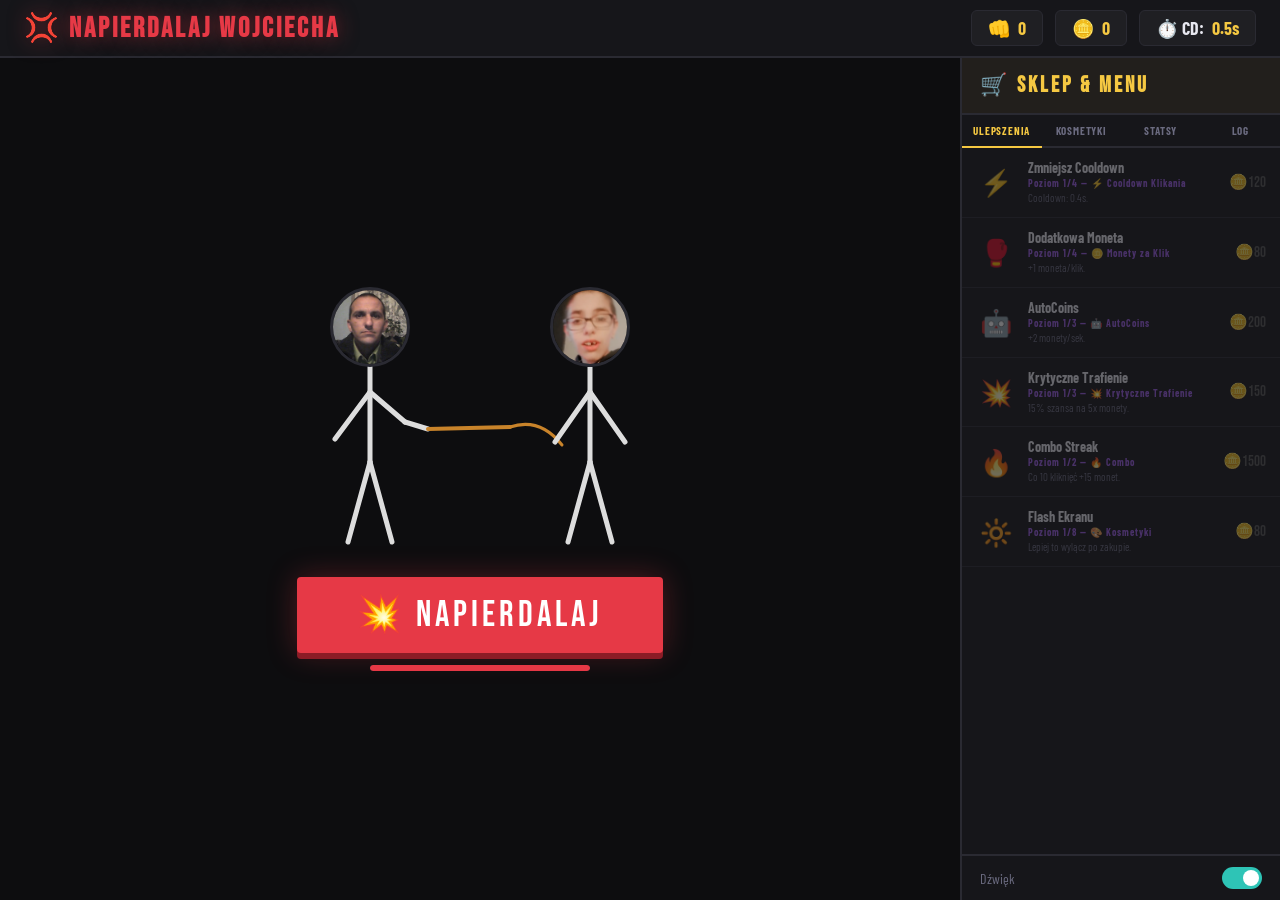
<file: Wojciech/index.html>
<!DOCTYPE html>
<html lang="pl">
<head>
<meta charset="UTF-8">
<meta name="viewport" content="width=device-width, initial-scale=1.0, maximum-scale=1.0, user-scalable=no">
<meta name="mobile-web-app-capable" content="yes">
<meta name="apple-mobile-web-app-capable" content="yes">
<title>Napierdalaj Wojciecha</title>
<link href="https://fonts.googleapis.com/css2?family=Bebas+Neue&family=Barlow+Condensed:wght@400;600;700&display=swap" rel="stylesheet">
<link rel="stylesheet" href="style.css">
</head>
<body>

<canvas id="particleCanvas"></canvas>

<div id="topbar">
  <h1>💢 Napierdalaj Wojciecha</h1>
  <div style="display:flex;gap:12px;">
    <div class="stat-pill">👊 <span class="val" id="clickCount">0</span></div>
    <div class="stat-pill">🪙 <span class="val" id="coinCount">0</span></div>
    <div class="stat-pill">⏱️ CD: <span class="val" id="cdDisplay">0.5s</span></div>
  </div>
</div>

<div id="main">

  <div id="gameArea">
    <div class="arena">

      <div class="stickman" id="attacker">
        <div class="head-wrap">
          <img src="face1.jpg" onerror="this.style.display='none';this.parentElement.style.background='#c44'">
        </div>
        <svg class="body-svg" viewBox="0 0 120 190" overflow="visible">
          <line x1="60" y1="0"  x2="60" y2="95"  stroke="#ddd" stroke-width="5" stroke-linecap="round"/>
          <line x1="60" y1="25" x2="25" y2="72"  stroke="#ddd" stroke-width="5" stroke-linecap="round"/>
          <line x1="60" y1="25" x2="95" y2="55"  stroke="#ddd" stroke-width="5" stroke-linecap="round"/>
          <line x1="60" y1="95" x2="38" y2="175" stroke="#ddd" stroke-width="5" stroke-linecap="round"/>
          <line x1="60" y1="95" x2="82" y2="175" stroke="#ddd" stroke-width="5" stroke-linecap="round"/>
          <g class="whip-group" id="whipGroup">
            <line x1="95" y1="55" x2="118" y2="62" stroke="#ddd" stroke-width="5" stroke-linecap="round"/>
            <line x1="118" y1="62" x2="200" y2="60" stroke="#c8832a" stroke-width="4" stroke-linecap="round" id="whipHandle"/>
            <path d="M200,60 Q230,50 252,78" stroke="#c8832a" stroke-width="3" fill="none" stroke-linecap="round" id="whipTip"/>
          </g>
        </svg>
      </div>

      <div class="stickman" id="victim">
        <div class="head-wrap">
          <img src="face2.png" onerror="this.style.display='none';this.parentElement.style.background='#44c'">
        </div>
        <svg class="body-svg" viewBox="0 0 120 190">
          <line x1="60" y1="0"  x2="60" y2="95"  stroke="#ddd" stroke-width="5" stroke-linecap="round"/>
          <line x1="60" y1="25" x2="25" y2="75"  stroke="#ddd" stroke-width="5" stroke-linecap="round"/>
          <line x1="60" y1="25" x2="95" y2="75"  stroke="#ddd" stroke-width="5" stroke-linecap="round"/>
          <line x1="60" y1="95" x2="38" y2="175" stroke="#ddd" stroke-width="5" stroke-linecap="round"/>
          <line x1="60" y1="95" x2="82" y2="175" stroke="#ddd" stroke-width="5" stroke-linecap="round"/>
        </svg>
      </div>

    </div>

    <button id="hitBtn">💥 NAPIERDALAJ</button>
    <div id="cdBarWrap"><div id="cdBar"></div></div>
    <button id="shopToggleBtn" aria-label="Sklep">🛒</button>
    <audio id="hitSound" src="hit.mp3"></audio>
  </div>

  <div id="shopPanel">
    <h2>🛒 Sklep & Menu</h2>

    <div class="tab-bar">
      <div class="tab active" data-tab="upgrades">Ulepszenia</div>
      <div class="tab" data-tab="cosmetics">Kosmetyki</div>
      <div class="tab" data-tab="stats">Statsy</div>
      <div class="tab" data-tab="changelog">Log</div>
    </div>

    <div class="tab-content active" id="tab-upgrades"></div>

    <div class="tab-content" id="tab-cosmetics">

      <div class="cosmetic-section">
        <div class="cosmetic-section-title">Kolor Bicza</div>
        <div class="cosmetic-row" id="cosm-whip-row">
          <span class="label">Wybierz kolor</span>
          <div class="color-group" id="whipColorGroup">
            <div class="color-btn active-color" style="background:#c8832a" data-color="#c8832a" title="Domyślny"></div>
            <div class="color-btn" style="background:#e63946" data-color="#e63946" title="Czerwony" data-unlock="whipRed"></div>
            <div class="color-btn" style="background:#f5c842" data-color="#f5c842" title="Złoty" data-unlock="whipGold"></div>
            <div class="color-btn" style="background:#9b5de5" data-color="#9b5de5" title="Fioletowy" data-unlock="whipPurple"></div>
          </div>
        </div>
      </div>

      <div class="cosmetic-section">
        <div class="cosmetic-section-title">Efekty Wizualne</div>
        <div class="cosmetic-row" id="cosm-flash-row">
          <span class="label">🔆 Flash Ekranu</span>
          <label class="toggle-switch">
            <input type="checkbox" id="flashToggle" disabled>
            <span class="slider"></span>
          </label>
        </div>
        <div class="cosmetic-row" id="cosm-particles-row">
          <span class="label">🌧️ Deszcz Monet</span>
          <label class="toggle-switch">
            <input type="checkbox" id="particlesToggle" disabled>
            <span class="slider"></span>
          </label>
        </div>
        <div class="cosmetic-row" id="cosm-shake-row">
          <span class="label">🌀 Trzęsienie Wojciecha</span>
          <label class="toggle-switch">
            <input type="checkbox" id="shakeToggle" disabled>
            <span class="slider"></span>
          </label>
        </div>
        <div class="cosmetic-row" id="cosm-glow-row">
          <span class="label">👑 Aura Wojciecha</span>
          <label class="toggle-switch">
            <input type="checkbox" id="glowToggle" disabled>
            <span class="slider"></span>
          </label>
        </div>
        <div class="cosmetic-row" id="cosm-bigbtn-row">
          <span class="label">🏋️ Wielki Przycisk</span>
          <label class="toggle-switch">
            <input type="checkbox" id="bigBtnToggle" disabled>
            <span class="slider"></span>
          </label>
        </div>
      </div>

    </div>

    <div class="tab-content" id="tab-stats">
      <div class="stats-grid">
        <div class="stat-row"><span class="label">Kliknięcia</span><span class="value" id="s-clicks">0</span></div>
        <div class="stat-row"><span class="label">Monety zarobione</span><span class="value" id="s-earned">0</span></div>
        <div class="stat-row"><span class="label">Monety wydane</span><span class="value" id="s-spent">0</span></div>
        <div class="stat-row"><span class="label">Monety / klik</span><span class="value" id="s-cpc">1</span></div>
        <div class="stat-row"><span class="label">AutoCoins / sek</span><span class="value" id="s-auto">0</span></div>
        <div class="stat-row"><span class="label">Cooldown</span><span class="value" id="s-cd">0.5s</span></div>
        <div class="stat-row"><span class="label">Szansa na krit</span><span class="value" id="s-crit">0%</span></div>
        <div class="stat-row"><span class="label">Combo (co X klik)</span><span class="value" id="s-combo">—</span></div>
        <div class="stat-row"><span class="label">Kupione ulepszenia</span><span class="value" id="s-upg">0</span></div>
      </div>
    </div>

    <div class="tab-content" id="tab-changelog">
      <div class="changelog">
        <div>
          <div class="cl-ver">v5 — Finalny Update</div>
          <div class="cl-item">Duze zwiększenie cen ulepszeń.</div>
          <div class="cl-item">Zmiana niektórych nazw i opisów ulepszeń.</div>
          <div class="cl-item">Naprawiono animację bicza — po pierwszym kliknięciu przestawała działać, teraz odtwarza się przy każdym kliknięciu.</div>
          <div class="cl-item">Najprawdopodobniej ostatnia aktualizacja.</div>
        </div>
        <div>
          <div class="cl-ver">v4.5 — Optymalizacja Mobilna</div>
          <div class="cl-item">Zablokowano zoom przy podwójnym tapnięciu (viewport fix)</div>
          <div class="cl-item">Przycisk NAPIERDALAJ obsługuje touchstart bez opóźnienia</div>
          <div class="cl-item">Layout pionowy na telefonach — panel sklepu jako drawer od dołu</div>
          <div class="cl-item">Przycisk 🛒 otwiera/zamyka sklep na mobile</div>
          <div class="cl-item">Topbar i postaci skalują się na małych ekranach</div>
        </div>
        <div>
          <div class="cl-ver">v4.0 — Balans & Kosmetyki</div>
          <div class="cl-item">Cooldown 0.5s na kliknięcie (domyślnie)</div>
          <div class="cl-item">4 ulepszenia cooldownu</div>
          <div class="cl-item">Ulepszenia w łańcuchach — auto1→auto2→auto3</div>
          <div class="cl-item">Panel Kosmetyki: włącz/wyłącz flash, cząsteczki, shake, glow</div>
          <div class="cl-item">Wybór koloru bicza po odblokowaniu</div>
          <div class="cl-item">Fioletowy bicz jako nowy kolor premium</div>
        </div>
        <div>
          <div class="cl-ver">v3.0 — Wielki Sklep</div>
          <div class="cl-item">Bicz w ręce atakującego, 18 ulepszeń,</div>
        </div>
        <div>
          <div class="cl-ver">v2.0</div>
          <div class="cl-item">System monet, sklep, statystyki, changelog</div>
        </div>
        <div>
          <div class="cl-ver">v1.0 — Premiera</div>
          <div class="cl-item">Podstawowy kliker z animacją bicza</div>
        </div>
      </div>
    </div>

    <div id="soundRow">
      <span>Dźwięk</span>
      <label class="toggle-switch">
        <input type="checkbox" id="soundToggle" checked>
        <span class="slider"></span>
      </label>
    </div>
  </div>
</div>

<script>
let clicks = 0;
let coins = 0;
let totalEarned = 0;
let totalSpent = 0;
let coinsPerClick = 1;
let critChance = 0;
let critMulti = 5;
let autoPerSec = 0;
let autoTimer = null;
let comboBonus = false;
let comboEvery = 10;
let doubleCombo = false;

let cooldown = 500;
let onCooldown = false;

let flashEnabled = false;
let particlesEnabled = false;
let shakeEnabled = false;
let bigBtnEnabled = false;

let whipColors = { default: true };

const upgradeTracks = {
  coins: [
    { id: 'coins1', name: 'Dodatkowa Moneta',    icon: '🥊', cost: 80,   desc: '+1 moneta/klik.',       effect: () => { coinsPerClick += 1; } },
    { id: 'coins2', name: 'Trzy Monety',   icon: '🤜', cost: 240,  desc: '+3 monety/klik.',       effect: () => { coinsPerClick += 3; } },
    { id: 'coins3', name: 'Diamentowa Pięść',  icon: '💎', cost: 2400,  desc: '+10 monet/klik.',       effect: () => { coinsPerClick += 10; } },
    { id: 'coins4', name: 'Platynowe Kłykcie', icon: '🏆', cost: 60000, desc: '+25 monet/klik.',       effect: () => { coinsPerClick += 25; } },
  ],
  cd: [
    { id: 'cd1', name: 'Zmniejsz Cooldown',  icon: '⚡', cost: 120,   desc: 'Cooldown: 0.4s.',  effect: () => { cooldown = 400; updateCdDisplay(); } },
    { id: 'cd2', name: 'Mniejszy Cooldown',  icon: '🌩️', cost: 480,  desc: 'Cooldown: 0.3s.',  effect: () => { cooldown = 300; updateCdDisplay(); } },
    { id: 'cd3', name: 'Delikatny Cooldown',    icon: '☄️', cost: 1440,  desc: 'Cooldown: 0.2s.',  effect: () => { cooldown = 200; updateCdDisplay(); } },
    { id: 'cd4', name: 'Zero Cooldown',         icon: '∞',  cost: 10000, desc: 'Cooldown: 0s!',    effect: () => { cooldown = 0;   updateCdDisplay(); } },
  ],
  crit: [
    { id: 'crit1', name: 'Krytyczne Trafienie', icon: '💥', cost: 150,  desc: '15% szansa na 5x monety.',           effect: () => { critChance += 0.15; } },
    { id: 'crit2', name: 'Mega Kryt',           icon: '🌋', cost: 1000,  desc: '+10% krit i x10 monety',        effect: () => { critChance += 0.10; critMulti = 10; } },
    { id: 'crit3', name: 'Popierdolony Kryt',          icon: '🌠', cost: 2500, desc: '+15% krit i x20 monety.',       effect: () => { critChance += 0.15; critMulti = 20; } },
  ],
  combo: [
    { id: 'combo1', name: 'Combo Streak', icon: '🔥', cost: 1500,  desc: 'Co 10 kliknięć +15 monet.',      effect: () => { comboBonus = true; } },
    { id: 'combo2', name: 'Ultra Combo',  icon: '🌪️', cost: 6000,  desc: 'Combo: +30 monet co 5 kliknięć.', effect: () => { doubleCombo = true; comboEvery = 5; } },
  ],
  auto: [
    { id: 'auto1', name: 'AutoCoins',   icon: '🤖', cost: 200,  desc: '+2 monety/sek.',   effect: () => { autoPerSec += 2;  startAuto(); } },
    { id: 'auto2', name: 'AutoCoins II',  icon: '🦾', cost: 2000,  desc: '+8 monet/sek.',   effect: () => { autoPerSec += 8;  startAuto(); } },
    { id: 'auto3', name: 'AutoCoins III', icon: '🏭', cost: 25000, desc: '+25 monet/sek.',  effect: () => { autoPerSec += 25; startAuto(); } },
  ],
  cosmetic: [
    { id: 'flash',     name: 'Flash Ekranu',   icon: '🔆', cost: 80,  desc: 'Lepiej to wylącz po zakupie.',    effect: () => { enableCosmetic('flash'); } },
    { id: 'particles', name: 'Deszcz Monet',   icon: '🌧️', cost: 50,  desc: 'Cząsteczki przy trafieniu.',     effect: () => { enableCosmetic('particles'); } },
    { id: 'shake',     name: 'Trzęsienie Wojciecha',     icon: '🌀', cost: 20,  desc: 'Mocny wstrząs Wojciecha.',          effect: () => { enableCosmetic('shake'); } },
    { id: 'glow',      name: 'Aura Wojciecha', icon: '👑', cost: 80,  desc: 'Poświata wokół głowy Wojciecha.',   effect: () => { enableCosmetic('glow'); } },
    { id: 'bigBtn',    name: 'Wielki Przycisk', icon: '🏋️', cost: 20,  desc: 'Trzeba coś dodawac?.',    effect: () => { enableCosmetic('bigBtn'); } },
    { id: 'whipRed',   name: 'Czerwony Bicz',  icon: '🔴', cost: 100,  desc: 'Odblokuj czerwony kolor bicza.', effect: () => { whipColors.whipRed = true;   refreshWhipBtns(); } },
    { id: 'whipGold',  name: 'Złoty Bicz',     icon: '✨', cost: 500, desc: 'Odblokuj złoty kolor bicza.',    effect: () => { whipColors.whipGold = true;  refreshWhipBtns(); } },
    { id: 'whipPurple',name: 'Fioletowy Bicz', icon: '🟣', cost: 1000, desc: 'Odblokuj fioletowy kolor.',      effect: () => { whipColors.whipPurple = true; refreshWhipBtns(); } },
  ],
};

const trackState = {};
Object.keys(upgradeTracks).forEach(k => trackState[k] = 0);

function currentUpgrade(track) {
  const lvl = trackState[track];
  const list = upgradeTracks[track];
  if (lvl >= list.length) return null;
  return list[lvl];
}

function buyUpgrade(track) {
  const u = currentUpgrade(track);
  if (!u || coins < u.cost) return;
  coins -= u.cost;
  totalSpent += u.cost;
  u.effect();
  trackState[track]++;
  updateUI();
  renderUpgrades();
  updateStats();
}

function renderUpgrades() {
  const container = document.getElementById('tab-upgrades');
  container.innerHTML = '';

  const sections = [
    { label: '⚡ Cooldown Klikania', track: 'cd' },
    { label: '🪙 Monety za Klik', track: 'coins' },
    { label: '🤖 AutoCoins', track: 'auto' },
    { label: '💥 Krytyczne Trafienie', track: 'crit' },
    { label: '🔥 Combo', track: 'combo' },
    { label: '🎨 Kosmetyki', track: 'cosmetic' },
  ];

  sections.forEach(sec => {
    const u = currentUpgrade(sec.track);
    const list = upgradeTracks[sec.track];
    const lvl = trackState[sec.track];
    const isMaxed = lvl >= list.length;

    const card = document.createElement('div');
    card.className = 'upgrade-card' + (isMaxed ? ' maxed' : (!u || coins < u.cost ? ' locked' : ''));

    if (isMaxed) {
      const last = list[list.length - 1];
      card.innerHTML = `
        <div class="upg-icon">${last.icon}</div>
        <div class="upg-info">
          <div class="upg-name">${last.name}</div>
          <div class="upg-level">MAX — ${sec.label}</div>
          <div class="upg-desc">${last.desc}</div>
        </div>
        <div style="flex-shrink:0"><span class="badge-maxed">MAX</span></div>
      `;
    } else {
      const cantAfford = coins < u.cost;
      card.innerHTML = `
        <div class="upg-icon">${u.icon}</div>
        <div class="upg-info">
          <div class="upg-name">${u.name}</div>
          <div class="upg-level">Poziom ${lvl + 1}/${list.length} — ${sec.label}</div>
          <div class="upg-desc">${u.desc}</div>
        </div>
        <div style="flex-shrink:0;text-align:right">
          <div class="upg-cost ${cantAfford ? 'cant-afford' : ''}">🪙${u.cost}</div>
        </div>
      `;
      card.addEventListener('click', () => buyUpgrade(sec.track));
    }

    container.appendChild(card);
  });
}

function enableCosmetic(name) {
  const toggleMap = { flash: 'flashToggle', particles: 'particlesToggle', shake: 'shakeToggle', glow: 'glowToggle', bigBtn: 'bigBtnToggle' };
  const t = document.getElementById(toggleMap[name]);
  if (!t) return;
  t.disabled = false;
  t.checked = true;
  applyCosmetic(name, true);
  document.getElementById('cosm-' + name + '-row')?.classList.remove('locked-cosmetic');
}

function applyCosmetic(name, val) {
  if (name === 'flash')     { flashEnabled     = val; }
  if (name === 'particles') { particlesEnabled = val; }
  if (name === 'shake')     { shakeEnabled     = val; }
  if (name === 'bigBtn') {
    bigBtnEnabled = val;
    const btn = document.getElementById('hitBtn');
    btn.style.fontSize = val ? '48px' : '';
    btn.style.padding  = val ? '22px 80px' : '';
  }
  if (name === 'glow') {
    document.querySelector('#victim .head-wrap').style.boxShadow = val ? '0 0 18px 5px #f5c842' : '';
  }
}

['flash','particles','shake','glow','bigBtn'].forEach(name => {
  const toggleMap = { flash: 'flashToggle', particles: 'particlesToggle', shake: 'shakeToggle', glow: 'glowToggle', bigBtn: 'bigBtnToggle' };
  document.getElementById(toggleMap[name]).addEventListener('change', e => applyCosmetic(name, e.target.checked));
});

function refreshWhipBtns() {
  document.querySelectorAll('#whipColorGroup .color-btn').forEach(btn => {
    const unlockId = btn.dataset.unlock;
    if (!unlockId || whipColors[unlockId]) {
      btn.style.opacity = '1';
      btn.style.cursor = 'pointer';
      btn.onclick = () => setWhipColor(btn.dataset.color, btn);
    } else {
      btn.style.opacity = '0.25';
      btn.style.cursor = 'not-allowed';
      btn.onclick = null;
    }
  });
}

function setWhipColor(color, btn) {
  document.getElementById('whipHandle').style.stroke = color;
  document.getElementById('whipTip').style.stroke = color;
  document.querySelectorAll('#whipColorGroup .color-btn').forEach(b => b.classList.remove('active-color'));
  btn.classList.add('active-color');
}

function startAuto() {
  if (autoTimer) return;
  autoTimer = setInterval(() => {
    coins += autoPerSec;
    totalEarned += autoPerSec;
    updateUI();
    updateStats();
    renderUpgrades();
  }, 1000);
}

function updateCdDisplay() {
  const txt = cooldown === 0 ? '∞ zero' : (cooldown / 1000).toFixed(1) + 's';
  document.getElementById('cdDisplay').textContent = txt;
  document.getElementById('s-cd').textContent = txt;
}

const whipGroup = document.getElementById('whipGroup');
const victim    = document.getElementById('victim');
const hitSound  = document.getElementById('hitSound');
const soundTog  = document.getElementById('soundToggle');
const cdBar     = document.getElementById('cdBar');

function hit() {
  if (onCooldown) return;

  clicks++;
  let earned = coinsPerClick;
  let isCrit = critChance > 0 && Math.random() < critChance;

  if (isCrit) {
    earned *= critMulti;
    spawnFloater('KRYT! +' + earned, true);
  } else {
    spawnFloater('+' + earned);
  }

  if (comboBonus && clicks % comboEvery === 0) {
    const bonus = doubleCombo ? 30 : 15;
    earned += bonus;
    spawnFloater('COMBO! +' + bonus, false, true);
  }

  coins += earned;
  totalEarned += earned;

  // FIX v5: "g" (SVG) nie ma normalnego box modelu — offsetWidth nie wymuszał
  // reflow, więc animacja restartowała się tylko przy pierwszym kliknięciu.
  // getBoundingClientRect() działa niezawodnie na elementach SVG.
  whipGroup.classList.remove('swing');
  whipGroup.getBoundingClientRect();
  whipGroup.classList.add('swing');

  victim.classList.remove('hit');
  victim.getBoundingClientRect();
  victim.classList.add('hit');

  if (shakeEnabled) {
    victim.style.filter = 'saturate(3) hue-rotate(15deg)';
    setTimeout(() => victim.style.filter = '', 220);
  }

  if (flashEnabled) {
    document.body.style.background = 'rgba(230,57,70,0.18)';
    setTimeout(() => document.body.style.background = '', 100);
  }

  if (soundTog.checked) {
    hitSound.currentTime = 0;
    hitSound.play().catch(() => {});
  }

  if (particlesEnabled) spawnParticles();

  updateUI();
  updateStats();
  renderUpgrades();

  if (cooldown > 0) startCooldown();
}

function startCooldown() {
  onCooldown = true;
  document.getElementById('hitBtn').disabled = true;
  const start = performance.now();

  function frame(now) {
    const elapsed = now - start;
    const progress = Math.min(elapsed / cooldown, 1);
    cdBar.style.transform = `scaleX(${1 - progress})`;
    if (progress < 1) {
      requestAnimationFrame(frame);
    } else {
      onCooldown = false;
      document.getElementById('hitBtn').disabled = false;
      cdBar.style.transform = 'scaleX(1)';
    }
  }

  requestAnimationFrame(frame);
}

function spawnFloater(text, isCrit = false, isCombo = false) {
  const el = document.createElement('div');
  el.className = 'floater';
  el.textContent = text;
  if (isCrit) { el.style.color = '#e63946'; el.style.fontSize = '40px'; }
  if (isCombo) { el.style.color = '#2ec4b6'; }
  const ga = document.getElementById('gameArea');
  el.style.position = 'absolute';
  el.style.left = (Math.random() * 140 + 160) + 'px';
  el.style.top  = (Math.random() * 50 + 90) + 'px';
  ga.appendChild(el);
  setTimeout(() => el.remove(), 850);
}

const canvas = document.getElementById('particleCanvas');
const ctx = canvas.getContext('2d');
canvas.width = innerWidth;
canvas.height = innerHeight;
window.addEventListener('resize', () => { canvas.width = innerWidth; canvas.height = innerHeight; });

let particles = [];

function spawnParticles() {
  const r = document.getElementById('hitBtn').getBoundingClientRect();
  for (let i = 0; i < 14; i++) {
    particles.push({
      x: r.left + r.width / 2, y: r.top,
      vx: (Math.random() - 0.5) * 6,
      vy: -(Math.random() * 5 + 2),
      life: 1,
      size: Math.random() * 6 + 3,
      color: Math.random() > 0.5 ? '#f5c842' : '#e63946'
    });
  }
}

function animateParticles() {
  ctx.clearRect(0, 0, canvas.width, canvas.height);
  particles = particles.filter(p => p.life > 0);
  particles.forEach(p => {
    p.x += p.vx; p.y += p.vy; p.vy += 0.18; p.life -= 0.025;
    ctx.globalAlpha = p.life;
    ctx.fillStyle = p.color;
    ctx.beginPath();
    ctx.arc(p.x, p.y, p.size, 0, Math.PI * 2);
    ctx.fill();
  });
  ctx.globalAlpha = 1;
  requestAnimationFrame(animateParticles);
}

animateParticles();

function updateUI() {
  document.getElementById('clickCount').textContent = clicks;
  document.getElementById('coinCount').textContent = coins;
}

function updateStats() {
  document.getElementById('s-clicks').textContent = clicks;
  document.getElementById('s-earned').textContent = totalEarned;
  document.getElementById('s-spent').textContent = totalSpent;
  document.getElementById('s-cpc').textContent = coinsPerClick;
  document.getElementById('s-auto').textContent = autoPerSec;
  document.getElementById('s-crit').textContent = Math.round(critChance * 100) + '%';
  document.getElementById('s-combo').textContent = comboBonus ? 'co ' + comboEvery + ' klik' : '—';
  document.getElementById('s-upg').textContent = Object.values(trackState).reduce((a, b) => a + b, 0);
}

document.querySelectorAll('.tab').forEach(tab => {
  tab.addEventListener('click', () => {
    document.querySelectorAll('.tab').forEach(t => t.classList.remove('active'));
    document.querySelectorAll('.tab-content').forEach(c => c.classList.remove('active'));
    tab.classList.add('active');
    document.getElementById('tab-' + tab.dataset.tab).classList.add('active');
  });
});

document.getElementById('hitBtn').addEventListener('click', hit);

document.getElementById('shopToggleBtn').addEventListener('click', () => {
  document.getElementById('shopPanel').classList.toggle('open');
});

document.getElementById('hitBtn').addEventListener('touchstart', e => {
  e.preventDefault();
  if (!onCooldown) hit();
}, { passive: false });
refreshWhipBtns();
renderUpgrades();
updateUI();
updateStats();
updateCdDisplay();
</script>
</body>
</html>
</file>
<file: Wojciech/style.css>
:root {
  --gold: #f5c842;
  --red: #e63946;
  --bg: #0d0d0f;
  --panel: #16161a;
  --border: #2a2a32;
  --text: #e8e8f0;
  --dim: #6b6b80;
  --green: #2ec4b6;
  --purple: #9b5de5;
}

* { box-sizing: border-box; margin: 0; padding: 0; }

body {
  background: var(--bg);
  color: var(--text);
  font-family: 'Barlow Condensed', sans-serif;
  height: 100vh;
  overflow: hidden;
  display: flex;
  flex-direction: column;
}

#topbar {
  display: flex;
  align-items: center;
  justify-content: space-between;
  padding: 10px 24px;
  background: var(--panel);
  border-bottom: 2px solid var(--border);
  flex-shrink: 0;
  z-index: 10;
}

#topbar h1 {
  font-family: 'Bebas Neue', sans-serif;
  font-size: 28px;
  letter-spacing: 3px;
  color: var(--red);
  text-shadow: 0 0 20px rgba(230,57,70,0.5);
}

.stat-pill {
  display: flex;
  align-items: center;
  gap: 8px;
  background: rgba(255,255,255,0.04);
  border: 1px solid var(--border);
  border-radius: 6px;
  padding: 6px 16px;
  font-size: 18px;
  font-weight: 700;
}

.stat-pill .val { color: var(--gold); }

#main {
  display: flex;
  flex: 1;
  overflow: hidden;
}

#gameArea {
  flex: 1;
  display: flex;
  flex-direction: column;
  align-items: center;
  justify-content: center;
  position: relative;
  gap: 20px;
}

.arena {
  display: flex;
  align-items: flex-end;
  gap: 100px;
}

.stickman {
  display: flex;
  flex-direction: column;
  align-items: center;
  position: relative;
}

.head-wrap {
  width: 80px;
  height: 80px;
  border-radius: 50%;
  overflow: hidden;
  border: 3px solid var(--border);
  z-index: 2;
  background: #222;
}

.head-wrap img {
  width: 100%;
  height: 100%;
  object-fit: cover;
}

.body-svg {
  width: 120px;
  height: 190px;
}

#victim.hit { animation: shake 0.22s ease; }

@keyframes shake {
  0%,100% { transform: translateX(0); }
  25%      { transform: translateX(-10px) rotate(-3deg); }
  75%      { transform: translateX(10px) rotate(3deg); }
}

.whip-group { transform-origin: 20px 50px; }
.whip-group.swing { animation: whipSwing 0.28s ease; }

@keyframes whipSwing {
  0%   { transform: rotate(0deg); }
  30%  { transform: rotate(70deg); }
  65%  { transform: rotate(-10deg); }
  100% { transform: rotate(0deg); }
}

#hitBtn {
  font-family: 'Bebas Neue', sans-serif;
  font-size: 36px;
  letter-spacing: 4px;
  padding: 16px 60px;
  background: var(--red);
  color: #fff;
  border: none;
  border-radius: 4px;
  cursor: pointer;
  box-shadow: 0 6px 0 #8c1c26, 0 0 30px rgba(230,57,70,0.3);
  transition: transform 0.08s, box-shadow 0.08s, opacity 0.1s;
  user-select: none;
  position: relative;
}

#hitBtn:active:not(:disabled) {
  transform: translateY(4px);
  box-shadow: 0 2px 0 #8c1c26;
}

#hitBtn:disabled {
  opacity: 0.45;
  cursor: not-allowed;
  box-shadow: 0 4px 0 #8c1c26;
}

#cdBarWrap {
  width: 220px;
  height: 6px;
  background: var(--border);
  border-radius: 3px;
  overflow: hidden;
  margin-top: -8px;
}

#cdBar {
  height: 100%;
  width: 100%;
  background: var(--red);
  transform-origin: left;
  border-radius: 3px;
  transition: transform 0.05s linear;
}

.floater {
  position: absolute;
  font-family: 'Bebas Neue', sans-serif;
  font-size: 28px;
  color: var(--gold);
  text-shadow: 0 0 8px rgba(245,200,66,0.8);
  pointer-events: none;
  animation: floatUp 0.85s ease forwards;
  z-index: 50;
}

@keyframes floatUp {
  0%   { opacity: 1; transform: translateY(0) scale(1); }
  100% { opacity: 0; transform: translateY(-70px) scale(1.5); }
}

#shopPanel {
  width: 320px;
  background: var(--panel);
  border-left: 2px solid var(--border);
  display: flex;
  flex-direction: column;
  overflow: hidden;
}

#shopPanel h2 {
  font-family: 'Bebas Neue', sans-serif;
  font-size: 22px;
  letter-spacing: 3px;
  padding: 14px 18px;
  border-bottom: 2px solid var(--border);
  color: var(--gold);
  background: rgba(245,200,66,0.05);
}

.tab-bar {
  display: flex;
  border-bottom: 2px solid var(--border);
}

.tab {
  flex: 1;
  padding: 9px 4px;
  text-align: center;
  font-size: 11px;
  font-weight: 700;
  letter-spacing: 0.8px;
  text-transform: uppercase;
  cursor: pointer;
  color: var(--dim);
  border-bottom: 2px solid transparent;
  margin-bottom: -2px;
  transition: color 0.2s, border-color 0.2s;
}

.tab.active { color: var(--gold); border-bottom-color: var(--gold); }

.tab-content { display: none; flex-direction: column; overflow-y: auto; flex: 1; }
.tab-content.active { display: flex; }

.upgrade-card {
  display: flex;
  align-items: center;
  gap: 12px;
  padding: 11px 14px;
  border-bottom: 1px solid var(--border);
  cursor: pointer;
  transition: background 0.15s;
  position: relative;
}

.upgrade-card:hover:not(.locked) { background: rgba(255,255,255,0.04); }
.upgrade-card.locked { opacity: 0.38; cursor: not-allowed; }
.upgrade-card.maxed { border-left: 3px solid var(--green); }

.upg-icon { font-size: 26px; width: 40px; text-align: center; flex-shrink: 0; }
.upg-info { flex: 1; min-width: 0; }
.upg-name { font-size: 14px; font-weight: 700; }

.upg-level {
  font-size: 10px;
  color: var(--purple);
  font-weight: 700;
  letter-spacing: 1px;
  margin-top: 1px;
}

.upg-desc { font-size: 11px; color: var(--dim); margin-top: 2px; line-height: 1.35; }

.upg-cost { font-family: 'Bebas Neue', sans-serif; font-size: 15px; color: var(--gold); white-space: nowrap; }
.upg-cost.cant-afford { color: #555; }

.badge-maxed {
  font-size: 9px;
  font-weight: 700;
  background: var(--green);
  color: #000;
  border-radius: 3px;
  padding: 2px 5px;
  letter-spacing: 1px;
}

.stats-grid { display: flex; flex-direction: column; padding: 10px 0; }

.stat-row {
  display: flex;
  justify-content: space-between;
  padding: 8px 18px;
  font-size: 14px;
  border-bottom: 1px solid var(--border);
}

.stat-row .label { color: var(--dim); }
.stat-row .value { font-weight: 700; }

.changelog { padding: 14px 18px; display: flex; flex-direction: column; gap: 18px; overflow-y: auto; }
.cl-ver { font-family: 'Bebas Neue', sans-serif; font-size: 15px; color: var(--red); letter-spacing: 2px; margin-bottom: 6px; }
.cl-item { font-size: 12px; color: var(--dim); padding-left: 13px; position: relative; margin-bottom: 4px; line-height: 1.4; }
.cl-item::before { content: '▸'; position: absolute; left: 0; color: var(--gold); }

.cosmetic-section { padding: 10px 14px; border-bottom: 1px solid var(--border); }
.cosmetic-section-title {
  font-size: 11px;
  font-weight: 700;
  letter-spacing: 1.5px;
  text-transform: uppercase;
  color: var(--dim);
  margin-bottom: 8px;
}

.cosmetic-row {
  display: flex;
  align-items: center;
  justify-content: space-between;
  padding: 6px 0;
  font-size: 13px;
}

.cosmetic-row .label { color: var(--text); }
.cosmetic-row.locked-cosmetic { opacity: 0.3; pointer-events: none; }

.color-btn {
  width: 24px;
  height: 24px;
  border-radius: 50%;
  border: 2px solid transparent;
  cursor: pointer;
  transition: border-color 0.15s, transform 0.1s;
}

.color-btn:hover { transform: scale(1.15); }
.color-btn.active-color { border-color: #fff; }

.color-group { display: flex; gap: 6px; align-items: center; }

.toggle-switch { position: relative; width: 40px; height: 22px; }
.toggle-switch input { display: none; }
.toggle-switch .slider {
  position: absolute; inset: 0;
  background: var(--border); border-radius: 22px; cursor: pointer; transition: background 0.2s;
}
.toggle-switch .slider::before {
  content: ''; position: absolute;
  width: 16px; height: 16px; background: #fff;
  border-radius: 50%; top: 3px; left: 3px; transition: transform 0.2s;
}
.toggle-switch input:checked + .slider { background: var(--green); }
.toggle-switch input:checked + .slider::before { transform: translateX(18px); }

#soundRow {
  padding: 11px 18px;
  display: flex;
  align-items: center;
  justify-content: space-between;
  border-top: 2px solid var(--border);
  font-size: 14px;
  color: var(--dim);
  flex-shrink: 0;
}

#particleCanvas { position: fixed; inset: 0; pointer-events: none; z-index: 100; }

::-webkit-scrollbar { width: 4px; }
::-webkit-scrollbar-track { background: var(--panel); }
::-webkit-scrollbar-thumb { background: var(--border); border-radius: 2px; }

#hitBtn {
  touch-action: none;
  -webkit-tap-highlight-color: transparent;
}

#shopToggleBtn {
  display: none;
}

@media (max-width: 700px) {
  body {
    height: 100dvh;
    overflow: hidden;
  }

  #topbar {
    padding: 8px 12px;
    flex-wrap: wrap;
    gap: 6px;
  }

  #topbar h1 {
    font-size: 18px;
    letter-spacing: 1px;
  }

  #topbar > div {
    gap: 6px;
  }

  .stat-pill {
    font-size: 13px;
    padding: 4px 10px;
    gap: 4px;
  }

  #main {
    flex-direction: column;
    position: relative;
  }

  #gameArea {
    flex: 1;
    gap: 12px;
    padding-bottom: 70px;
  }

  .arena {
    gap: 40px;
    transform: scale(0.72);
    transform-origin: center bottom;
  }

  .head-wrap {
    width: 64px;
    height: 64px;
  }

  .body-svg {
    width: 90px;
    height: 145px;
  }

  #hitBtn {
    font-size: 28px;
    padding: 14px 40px;
    letter-spacing: 2px;
  }

  #cdBarWrap {
    width: 160px;
  }

  #shopToggleBtn {
    display: flex;
    align-items: center;
    justify-content: center;
    position: fixed;
    bottom: 16px;
    right: 16px;
    width: 52px;
    height: 52px;
    font-size: 24px;
    background: var(--gold);
    color: #000;
    border: none;
    border-radius: 50%;
    cursor: pointer;
    z-index: 200;
    box-shadow: 0 4px 16px rgba(0,0,0,0.5);
    touch-action: manipulation;
    -webkit-tap-highlight-color: transparent;
  }

  #shopPanel {
    position: fixed;
    bottom: 0;
    left: 0;
    right: 0;
    width: 100%;
    height: 65vh;
    border-left: none;
    border-top: 2px solid var(--border);
    border-radius: 16px 16px 0 0;
    transform: translateY(100%);
    transition: transform 0.3s cubic-bezier(0.4, 0, 0.2, 1);
    z-index: 150;
    box-shadow: 0 -8px 32px rgba(0,0,0,0.6);
  }

  #shopPanel.open {
    transform: translateY(0);
  }

  #shopPanel h2 {
    font-size: 18px;
    padding: 12px 16px;
  }

  .tab {
    font-size: 10px;
    padding: 8px 2px;
  }

  .upgrade-card {
    padding: 10px 12px;
  }

  .upg-icon {
    font-size: 22px;
    width: 34px;
  }

  .upg-name { font-size: 13px; }
  .upg-desc { font-size: 10px; }
  .upg-level { font-size: 9px; }

  .cosmetic-section { padding: 8px 12px; }
  .cosmetic-row { font-size: 12px; }

  .stat-row { font-size: 12px; padding: 7px 14px; }

  .floater {
    font-size: 22px;
    left: 30% !important;
  }
}
</file>
